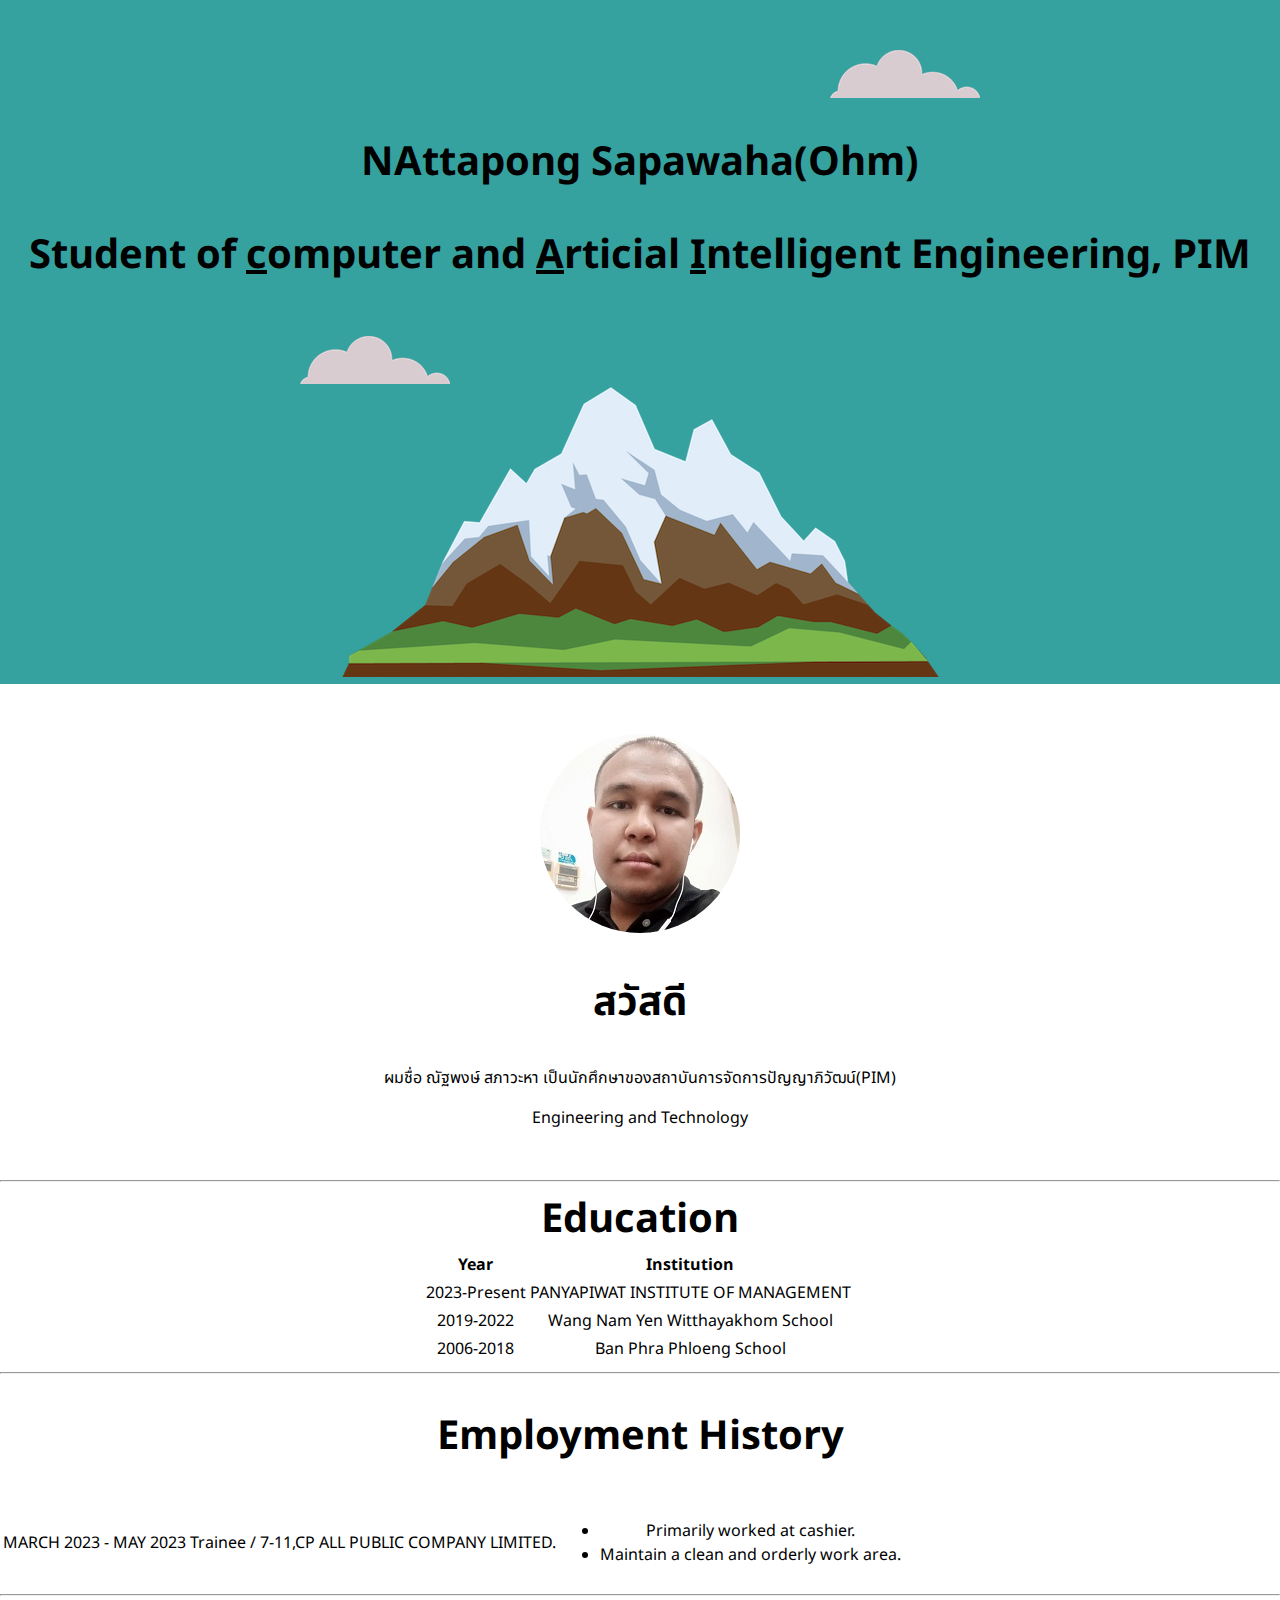
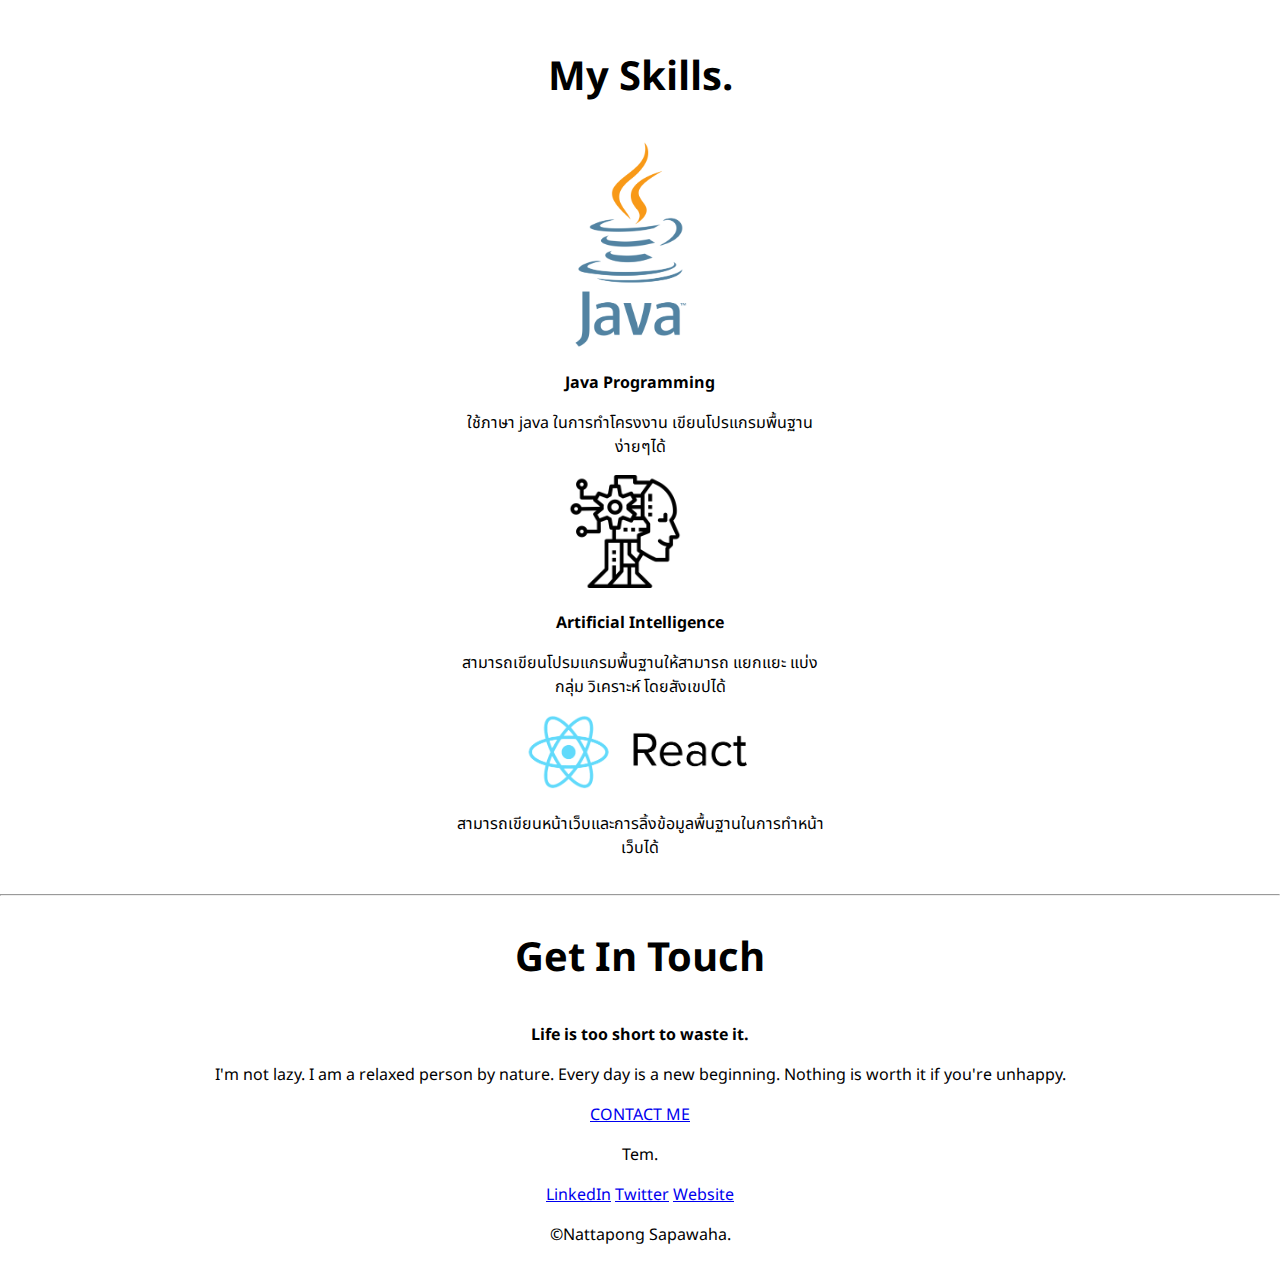
<file: index.html>
<!DOCTYPE html>
<html lang="en">
<head>
    <meta charset="UTF-8">
    <meta name="viewport" content="width=device-width, initial-scale=1.0">
    <title>Document</title>
    <link rel="stylesheet" href="style.css">
    <link rel="preconnect" href="https://fonts.googleapis.com">
    <link rel="preconnect" href="https://fonts.gstatic.com" crossorigin>
    <link href="https://fonts.googleapis.com/css2?family=Croissant+One&family=Noto+Sans+Thai&display=swap" rel="stylesheet">
<body>
    <div class = "top-container">
        <img class= "top-cloud" src="cloud.png" alt="grey cloud 1">
        <h2>NAttapong Sapawaha(Ohm)</h2>
        <h2>Student of <span>c</span>omputer and <span>A</span>rticial <span>I</span>ntelligent Engineering, PIM</h2>
        <img class= "bottom-cloud" src="cloud.png" alt="grey cloud 2">
        <img src="mountain.png" alt="mountain">
    </div>

    <div class="middle-container">
        <div class="profile">
          <img class ="profile-img" src="Ohm.jpg" alt="">
          <h2>สวัสดี</h2>
          <p>ผมชื่อ ณัฐพงษ์ สภาวะหา เป็นนักศึกษาของสถาบันการจัดการปัญญาภิวัฒน์(PIM)</p>
          <p>Engineering and Technology</p>
        </div>
        <hr>
        <h1>Education</h1>
        <table class="table-profile">
            <tr>
                <th>Year</th>
                <th>Institution</th>
            </tr>
            <tr>
                <td>2023-Present</td>
                <td>PANYAPIWAT INSTITUTE OF MANAGEMENT</td>
                
            </tr>
            <tr>
                <td>2019-2022</td>
                <td>Wang Nam Yen Witthayakhom School</td>
                
            </tr>
            <tr>
                <td>2006-2018</td>
                <td>Ban Phra Phloeng School</td>
                <td></td>
            </tr>
        </table>
        <hr>
        <h2>Employment History</h1>
        <table>
            <tr>
                <td>MARCH 2023 - MAY 2023</td>
                <td>Trainee / 7-11,CP ALL PUBLIC COMPANY LIMITED.</td>
                <td>
                    <ul>
                        <li>Primarily worked at cashier.</li>
                        <li>Maintain a clean and orderly work area.</li>
                    </ul>
                </td>
            </tr>
        </table>
        <hr>
            <div class="skills">
                    <h2>My Skills.</h2>
                    <div class="skill-row">
                    <img class="java-img" src="Java.png" alt="">
                    <h3>Java Programming</h3>
                    <p>ใช้ภาษา java ในการทำโครงงาน เขียนโปรแกรมพื้นฐานง่ายๆได้</p>
                </div>

                <div class="skill-row">
                    <img class="ai-img" src="AI Icon.png" alt="">
                    <h3>Artificial Intelligence</h3>
                    <p>สามารถเขียนโปรมแกรมพื้นฐานให้สามารถ แยกแยะ แบ่งกลุ่ม วิเคราะห์ โดยสังเขปได้</p>
                </div>

                <div class="skill-row">
                    <img class="react-img" src="react icon.png" alt="">
                    <h3></h3>
                    <p>สามารถเขียนหน้าเว็บและการลิ้งข้อมูลพื้นฐานในการทำหน้าเว็บได้</p>
                </div>
            </div>

        <hr>

        <div class="contact-me">
          <h2>Get In Touch</h2>
          <h3>Life is too short to waste it.</h3>
          <p>I'm not lazy. I am a relaxed person by nature. Every day is a new beginning. Nothing is worth it if you're unhappy.</p>
          <p> <a href="https://www.facebook.com/?locale=th_TH">CONTACT ME </a></p>
          <p>Tem.</p>
        </div>
      
        <div class="bottom-container">
            <a class="footer-link" href="https://www.linkedin.com/">LinkedIn</a>
            <a class="footer-link" href="https://twitter.com/">Twitter</a>
            <a class="footer-link" href="https://www.facebook.com/?locale=th_TH">Website</a>
            <p>©Nattapong Sapawaha.</p>
        </div>  

    </div>
</body>
</html>
</file>
<file: style.css>
body {
    margin: 0;
    text-align: center;
    font-family: 'Croissant One', cursive;
    font-family: 'Noto Sans Thai', sans-serif;
}

h1 {
    font-size: 2.5rem;
    width: 30%;
    margin: 0 auto 0 auto;
}

h2 {
     font-size: 2.5rem;
}

h3 {
    font-size: 1rem;
}

span {
    text-decoration: underline;
}

.bottom-cloud {
    position: absolute;
    left: 300px;
    bottom: 300px;
}

.top-cloud {
    position: absolute;
    top: 50px;
    right: 300px;
}

.top-container {
    background-color: rgb(53,162,159);
    padding-top: 100px;
    position: relative;
}

.profile {
    margin: 50px;
}

.profile-img {
    border-radius: 50%;
}

.skills {
    padding: 10px;
}

.skill-row {
    width: 30%; 
    margin: 0 auto;
    
}

.java-img {
    width: 30%;
    margin-right: 20px;
    
}

.ai-img {
    width: 30%;
    margin-right: 30px;
    
}

.react-img {
    width: 70%;
    margin-left: 20px;
    
}

.table-profile {
    margin: 0 auto;
}
</file>
